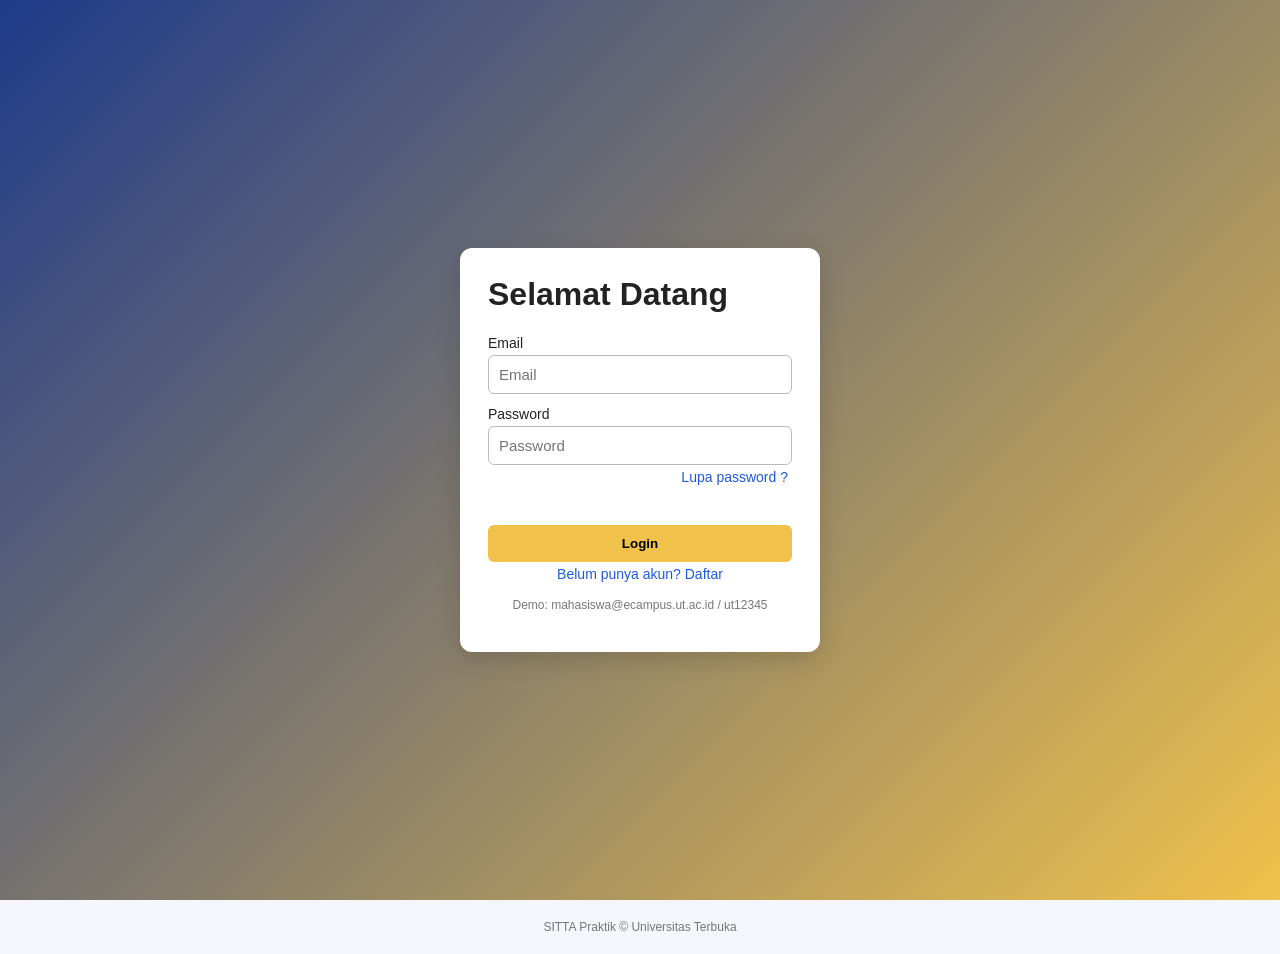
<file: index.html>
<!doctype html>
<html lang="id">
  <head>
    <meta charset="UTF-8" />
    <meta name="viewport" content="width=device-width,initial-scale=1" />
    <title>Login | SITTA</title>
    <link rel="stylesheet" href="css/style.css" />
  </head>
  <body data-page="login">
    <div class="login-wrap">
      <div class="card login-card">
        <h1>Selamat Datang</h1>
        <form id="formLogin" novalidate>
          <label for="email">Email</label
          ><input id="email" type="email" placeholder="Email" />
          <label for="password">Password</label
          ><input id="password" type="password" placeholder="Password" />
          <div class="right">
            <button type="button" class="link" id="btnLupa">
              Lupa password ?
            </button>
          </div>
          <div class="error" id="loginError"></div>
          <button class="btn full" type="submit">Login</button>
        </form>
        <div class="center">
          <button type="button" class="link" id="btnDaftar">
            Belum punya akun? Daftar
          </button>
        </div>
        <p class="center" style="font-size: 12px; color: #777">
          Demo: mahasiswa@ecampus.ut.ac.id / ut12345
        </p>
      </div>
    </div>
    <div class="modal" id="modalLupa">
      <div class="modal-box">
        <span class="close" data-close="modalLupa">&times;</span>
        <h2>Lupa Password</h2>
        <form id="formLupa">
          <label for="emailLupa">Email terdaftar</label
          ><input id="emailLupa" type="email" required /><button
            class="btn full"
            type="submit"
          >
            Kirim Tautan
          </button>
        </form>
      </div>
    </div>
    <div class="modal" id="modalDaftar">
      <div class="modal-box">
        <span class="close" data-close="modalDaftar">&times;</span>
        <h2>Daftar</h2>
        <form id="formDaftar">
          <label for="namaDaftar">Nama</label
          ><input id="namaDaftar" required /><label for="emailDaftar"
            >Email</label
          ><input id="emailDaftar" type="email" required />
          <label for="passDaftar">Password</label
          ><input id="passDaftar" type="password" required /><button
            class="btn full"
            type="submit"
          >
            Daftar
          </button>
        </form>
      </div>
    </div>
    <footer>SITTA Praktik &copy; Universitas Terbuka</footer>
    <script src="js/data.js"></script>
    <script src="js/script.js"></script>
  </body>
</html>
</file>
<file: css/style.css>
* {
  box-sizing: border-box;
}
body {
  margin: 0;
  font-family:
    Segoe UI,
    Arial,
    sans-serif;
  background: #f4f6fb;
  color: #222;
}
.login-wrap {
  min-height: 100vh;
  display: flex;
  align-items: center;
  justify-content: center;
  background: linear-gradient(135deg, #1e3a8a, #f0c14b);
}
.card {
  background: #fff;
  border-radius: 12px;
  padding: 28px;
  box-shadow: 0 8px 24px rgba(0, 0, 0, 0.15);
}
.login-card {
  width: 360px;
}
h1,
h2 {
  margin-top: 0;
}
label {
  display: block;
  margin: 12px 0 4px;
  font-size: 14px;
}
input,
select {
  width: 100%;
  padding: 10px;
  border: 1px solid #bbb;
  border-radius: 6px;
  font-size: 15px;
}
.btn {
  background: #f0c14b;
  border: 0;
  padding: 11px 16px;
  border-radius: 6px;
  font-weight: 600;
  cursor: pointer;
  margin-top: 14px;
}
.btn:hover {
  filter: brightness(0.93);
}
.btn.full {
  width: 100%;
}
.link {
  background: none;
  border: 0;
  color: #1e5bd8;
  cursor: pointer;
  font-size: 14px;
  padding: 4px;
}
.center {
  text-align: center;
}
.right {
  text-align: right;
}
.error {
  color: #c62828;
  font-size: 13px;
  min-height: 16px;
  margin-top: 6px;
}
.modal {
  display: none;
  position: fixed;
  inset: 0;
  background: rgba(0, 0, 0, 0.5);
  align-items: center;
  justify-content: center;
  z-index: 20;
}
.modal.show {
  display: flex;
}
.modal-box {
  background: #fff;
  padding: 24px;
  border-radius: 10px;
  width: 340px;
  position: relative;
}
.close {
  position: absolute;
  right: 12px;
  top: 6px;
  font-size: 26px;
  cursor: pointer;
}
nav {
  background: #2b2b2b;
  display: flex;
  align-items: center;
  padding: 0 16px;
}
nav a {
  color: #fff;
  text-decoration: none;
  padding: 15px 16px;
  display: block;
  font-size: 14px;
}
nav a:hover,
.dropdown:hover > a {
  background: #e53228;
}
.dropdown {
  position: relative;
}
.dropdown-content {
  display: none;
  position: absolute;
  background: #fff;
  min-width: 250px;
  box-shadow: 0 6px 14px rgba(0, 0, 0, 0.2);
  z-index: 10;
}
.dropdown-content a {
  color: #222;
}
.dropdown-content a:hover {
  background: #eee;
}
.dropdown:hover .dropdown-content {
  display: block;
}
.spacer {
  flex: 1;
}
main {
  max-width: 900px;
  margin: 24px auto;
  padding: 0 16px;
}
table {
  width: 100%;
  border-collapse: collapse;
  background: #fff;
}
th,
td {
  padding: 10px;
  border-bottom: 1px solid #e3e3e3;
  text-align: left;
  font-size: 14px;
}
th {
  background: #1e3a8a;
  color: #fff;
}
.low {
  color: #c62828;
  font-weight: 700;
}
.form-grid {
  display: grid;
  grid-template-columns: repeat(3, 1fr);
  gap: 0 12px;
}
.info {
  background: #1e3a8a;
  color: #fff;
  border-radius: 10px;
  padding: 16px;
  margin: 16px 0;
}
.bar {
  background: #ddd;
  border-radius: 20px;
  height: 16px;
  overflow: hidden;
}
.bar div {
  height: 100%;
  background: #2e9e5b;
  transition: width 0.6s;
}
ul.timeline {
  list-style: none;
  padding-left: 16px;
  border-left: 3px solid #f0c14b;
}
ul.timeline li {
  margin: 0 0 14px 10px;
}
ul.timeline small {
  color: #666;
  display: block;
}
footer {
  text-align: center;
  color: #777;
  font-size: 12px;
  padding: 20px;
}
</file>
